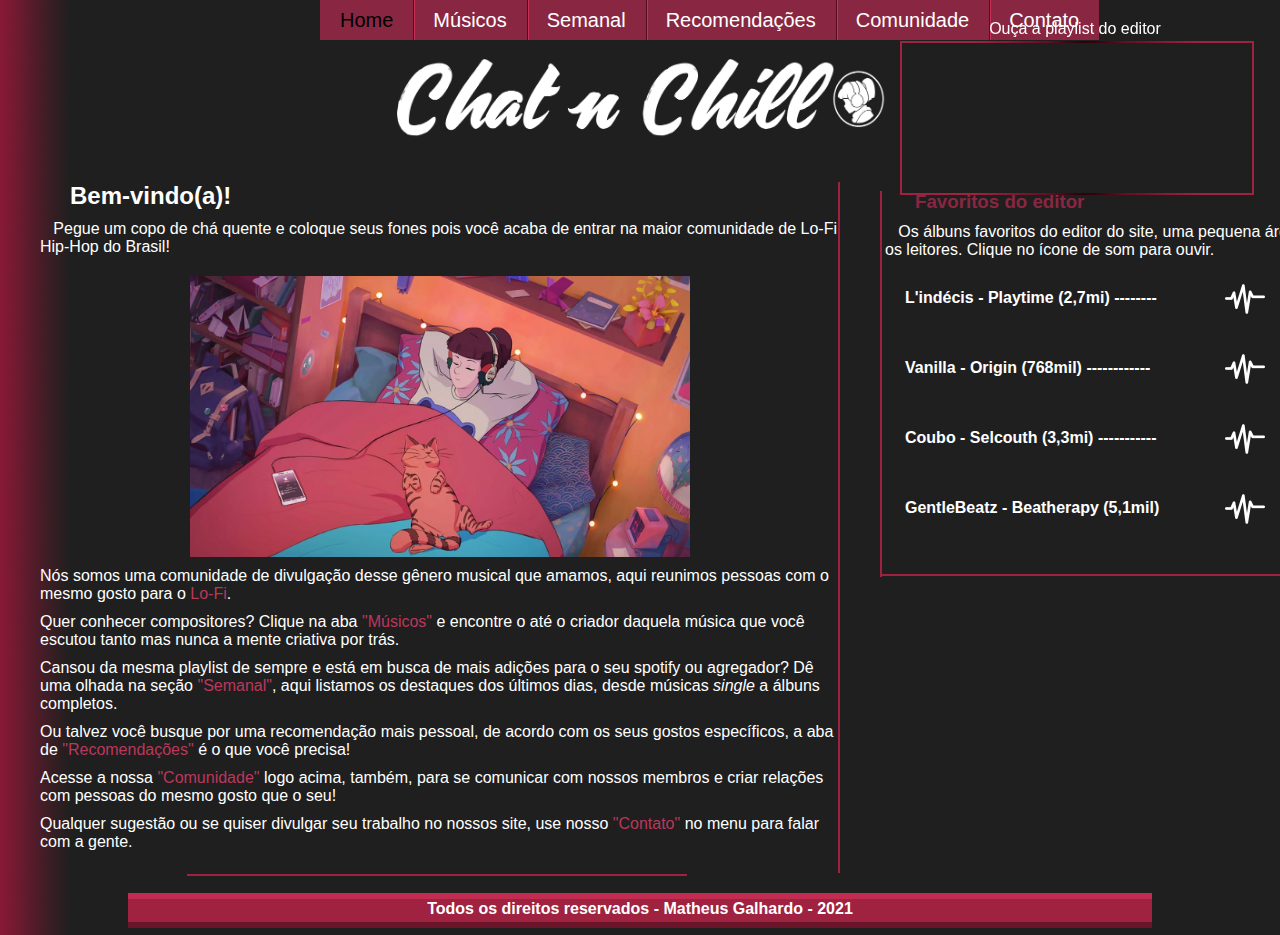
<file: index.html>
<!DOCTYPE html>

<html>

	<head>
		
		<meta charset="utf-8">
		<title>Chat n Chill</title>
		<link rel="stylesheet" type="text/css" href="estilo.css">
		<link rel="shortcut icon" href="imagens/favicon.ico" type="image/x-icon">
		<link rel="icon" href="imagens/favicon.ico" type="image/x-icon">

	</head>

	<body id="home">

		<div id="minhaplaylist">
			
			<div id="minhaplaylisttexto">
				
				<p>Ouça a playlist do editor</p>

			</div>

			<div id="minhaplaylistembed">
				
				<iframe width="350" height="150" src="https://www.youtube.com/embed/videoseries?list=PLq3r7dXUMkVh7MVlPX8grii2T-pFmi14P" title="YouTube video player" frameborder="0" allow="accelerometer; autoplay; clipboard-write; encrypted-media; gyroscope; picture-in-picture" allowfullscreen></iframe>

			</div>

		</div>

		<div id="menu-principal"> <!--- Menu do topo --->
			
			<ul>
			
				<li class="home primeiro selecionado">
					<a href="index.html">Home</a>
				</li>

				<li class="musicos">
					<a href="musicos.html">Músicos</a>
				</li>

				<li class="topsemanal">
					<a href="topsemanal.html">Semanal</a>
				</li>

				<li class="recomendacoes">
					<a href="recomendacoes.html">Recomendações</a>
				</li>

				<li class="comunidade">
					<a href="comunidade.html">Comunidade</a>
				</li>

				<li class="contato">
					<a href="contato.html">Contato</a>
				</li>

			</ul>

		</div> <!--- Fim do menu do topo --->

		<div id="clearfloat">
			TEXTO PARA LIMPAR O "FLOAT: LEFT" DO MENU PRINCIPAL
		</div>

		<div id="logo-cabecalho">
			
			<img src="imagens/logo-principal-2.png">

		</div>

		<div id="container-principal"> <!--- Conteúdo principal --->
			
			<h2>Bem-vindo(a)!</h2>

			<p>
				&nbsp;&nbsp; Pegue um copo de chá quente e coloque seus fones pois você acaba de entrar na maior comunidade de Lo-Fi Hip-Hop do Brasil!
			</p>

			<img src="imagens/lofi-girl.jpg">

			<p>
				Nós somos uma comunidade de divulgação desse gênero musical que amamos, aqui reunimos pessoas com o mesmo gosto para o <a href="">Lo-Fi</a>.
			</p>

			<p>
				Quer conhecer compositores? Clique na aba <a href="">"Músicos"</a> e encontre o até o criador daquela música que você escutou tanto mas nunca a mente criativa por trás.
			</p>

			<p>
				Cansou da mesma playlist de sempre e está em busca de mais adições para o seu spotify ou agregador? Dê uma olhada na seção <a href="">"Semanal"</a>, aqui listamos os destaques dos últimos dias, desde músicas <i>single</i> a álbuns completos.
			</p>

			<p>
				Ou talvez você busque por uma recomendação mais pessoal, de acordo com os seus gostos específicos, a aba de <a href="">"Recomendações"</a> é o que você precisa!
			</p>

			<p>
				Acesse a nossa <a href="">"Comunidade"</a> logo acima, também, para se comunicar com nossos membros e criar relações com pessoas do mesmo gosto que o seu!
			</p>

			<p>
				Qualquer sugestão ou se quiser divulgar seu trabalho no nossos site, use nosso <a href="">"Contato"</a> no menu para falar com a gente.
			</p>

			<div class="divisor02-baixo">
				<img src="imagens/divisor02-baixo.png">
			</div>

		</div> <!--- Fim do conteúdo principal --->

		<div id="container-lateral">
			
			<h3 class="favoritos">Favoritos do editor</h3>

			<p>
				&nbsp;&nbsp; Os álbuns favoritos do editor do site, uma pequena área de recomendação para os leitores. Clique no ícone de som para ouvir.
			</p>

			<div class="conteudo-lateral">
				
				<p>
					L'indécis - Playtime (2,7mi) --------
				</p>

				<a href="https://www.youtube.com/watch?v=_NNNgXoOdnA"><img src="imagens/onda-icone.png"></a>

			</div>

			<div class="conteudo-lateral">
				
				<p>
					Vanilla - Origin (768mil) ------------
				</p>
				
				<a href="https://www.youtube.com/watch?v=QGMp_l8h0Pw"><img src="imagens/onda-icone.png"></a>

			</div>

			<div class="conteudo-lateral">
				
				<p>
					Coubo - Selcouth (3,3mi) -----------
				</p>
				
				<a href="https://youtu.be/eaR9KTknePE?t=504"><img src="imagens/onda-icone.png"></a>

			</div>

			<div class="conteudo-lateral">
				
				<p>
					GentleBeatz - Beatherapy (5,1mil)
				</p>
				
				<a href="https://www.youtube.com/watch?v=O-E2cGIGy9Q"><img src="imagens/onda-icone.png"></a>

			</div>

			<div class="divisor02-baixo">
				<img src="imagens/divisor02-baixo.png">
			</div>

		</div>

		<div id="rodape">
			
			Todos os direitos reservados - Matheus Galhardo - 2021

		</div>

	</body>

</html>
</file>
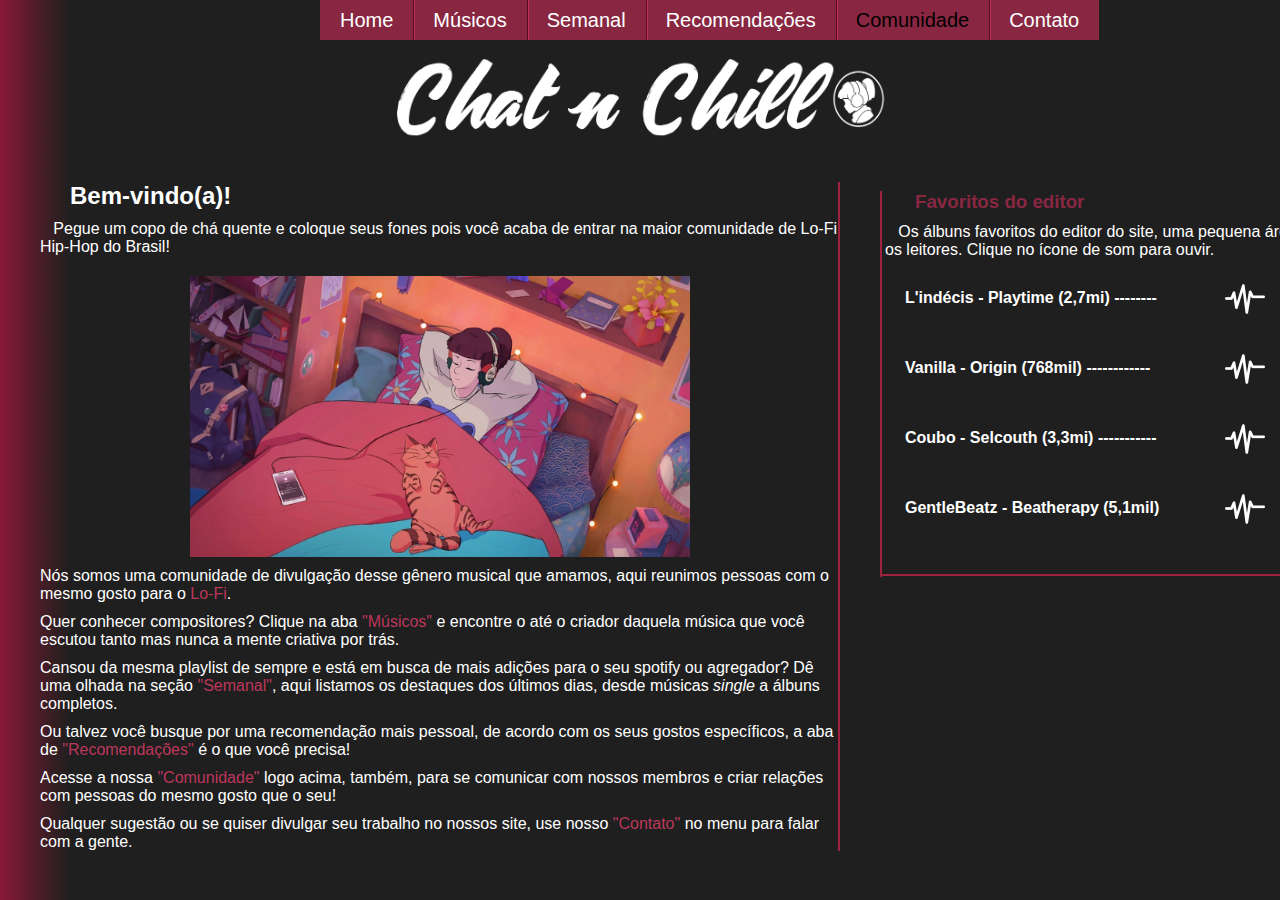
<file: comunidade.html>
<!DOCTYPE html>

<html>

	<head>
		
		<meta charset="utf-8">
		<title>Chat n Chill</title>
		<link rel="stylesheet" type="text/css" href="estilo.css">

	</head>

	<body id="home">

		<div id="menu-principal"> <!--- Menu do topo --->
			
			<ul>
			
				<li class="home primeiro">
					<a href="index.html">Home</a>
				</li>

				<li class="musicos">
					<a href="musicos.html">Músicos</a>
				</li>

				<li class="topsemanal">
					<a href="topsemanal.html">Semanal</a>
				</li>

				<li class="recomendacoes">
					<a href="recomendacoes.html">Recomendações</a>
				</li>

				<li class="comunidade selecionado">
					<a href="comunidade.html">Comunidade</a>
				</li>

				<li class="contato">
					<a href="contato.html">Contato</a>
				</li>

			</ul>

		</div> <!--- Fim do menu do topo --->

		<div id="clearfloat">
			TEXTO PARA LIMPAR O "FLOAT: LEFT" DO MENU PRINCIPAL
		</div>

		<div id="logo-cabecalho">
			
			<img src="imagens/logo-principal-2.png">

		</div>

		<div id="container-principal"> <!--- Conteúdo principal --->
			
			<h2>Bem-vindo(a)!</h2>

			<p>
				&nbsp;&nbsp; Pegue um copo de chá quente e coloque seus fones pois você acaba de entrar na maior comunidade de Lo-Fi Hip-Hop do Brasil!
			</p>

			<img src="imagens/lofi-girl.jpg">

			<p>
				Nós somos uma comunidade de divulgação desse gênero musical que amamos, aqui reunimos pessoas com o mesmo gosto para o <a href="">Lo-Fi</a>.
			</p>

			<p>
				Quer conhecer compositores? Clique na aba <a href="">"Músicos"</a> e encontre o até o criador daquela música que você escutou tanto mas nunca a mente criativa por trás.
			</p>

			<p>
				Cansou da mesma playlist de sempre e está em busca de mais adições para o seu spotify ou agregador? Dê uma olhada na seção <a href="">"Semanal"</a>, aqui listamos os destaques dos últimos dias, desde músicas <i>single</i> a álbuns completos.
			</p>

			<p>
				Ou talvez você busque por uma recomendação mais pessoal, de acordo com os seus gostos específicos, a aba de <a href="">"Recomendações"</a> é o que você precisa!
			</p>

			<p>
				Acesse a nossa <a href="">"Comunidade"</a> logo acima, também, para se comunicar com nossos membros e criar relações com pessoas do mesmo gosto que o seu!
			</p>

			<p>
				Qualquer sugestão ou se quiser divulgar seu trabalho no nossos site, use nosso <a href="">"Contato"</a> no menu para falar com a gente.
			</p>

		</div> <!--- Fim do conteúdo principal --->

		<div id="container-lateral">
			
			<h3 class="favoritos">Favoritos do editor</h3>

			<p>
				&nbsp;&nbsp; Os álbuns favoritos do editor do site, uma pequena área de recomendação para os leitores. Clique no ícone de som para ouvir.
			</p>

			<div class="conteudo-lateral">
				
				<p>
					L'indécis - Playtime (2,7mi) --------
				</p>

				<a href="https://www.youtube.com/watch?v=_NNNgXoOdnA"><img src="imagens/onda-icone.png"></a>

			</div>

			<div class="conteudo-lateral">
				
				<p>
					Vanilla - Origin (768mil) ------------
				</p>
				
				<a href="https://www.youtube.com/watch?v=QGMp_l8h0Pw"><img src="imagens/onda-icone.png"></a>

			</div>

			<div class="conteudo-lateral">
				
				<p>
					Coubo - Selcouth (3,3mi) -----------
				</p>
				
				<a href="https://youtu.be/eaR9KTknePE?t=504"><img src="imagens/onda-icone.png"></a>

			</div>

			<div class="conteudo-lateral">
				
				<p>
					GentleBeatz - Beatherapy (5,1mil)
				</p>
				
				<a href="https://www.youtube.com/watch?v=O-E2cGIGy9Q"><img src="imagens/onda-icone.png"></a>

			</div>

			<div class="divisor02-baixo">
				<img src="imagens/divisor02-baixo.png">
			</div>

		</div>

	</body>

</html>
</file>
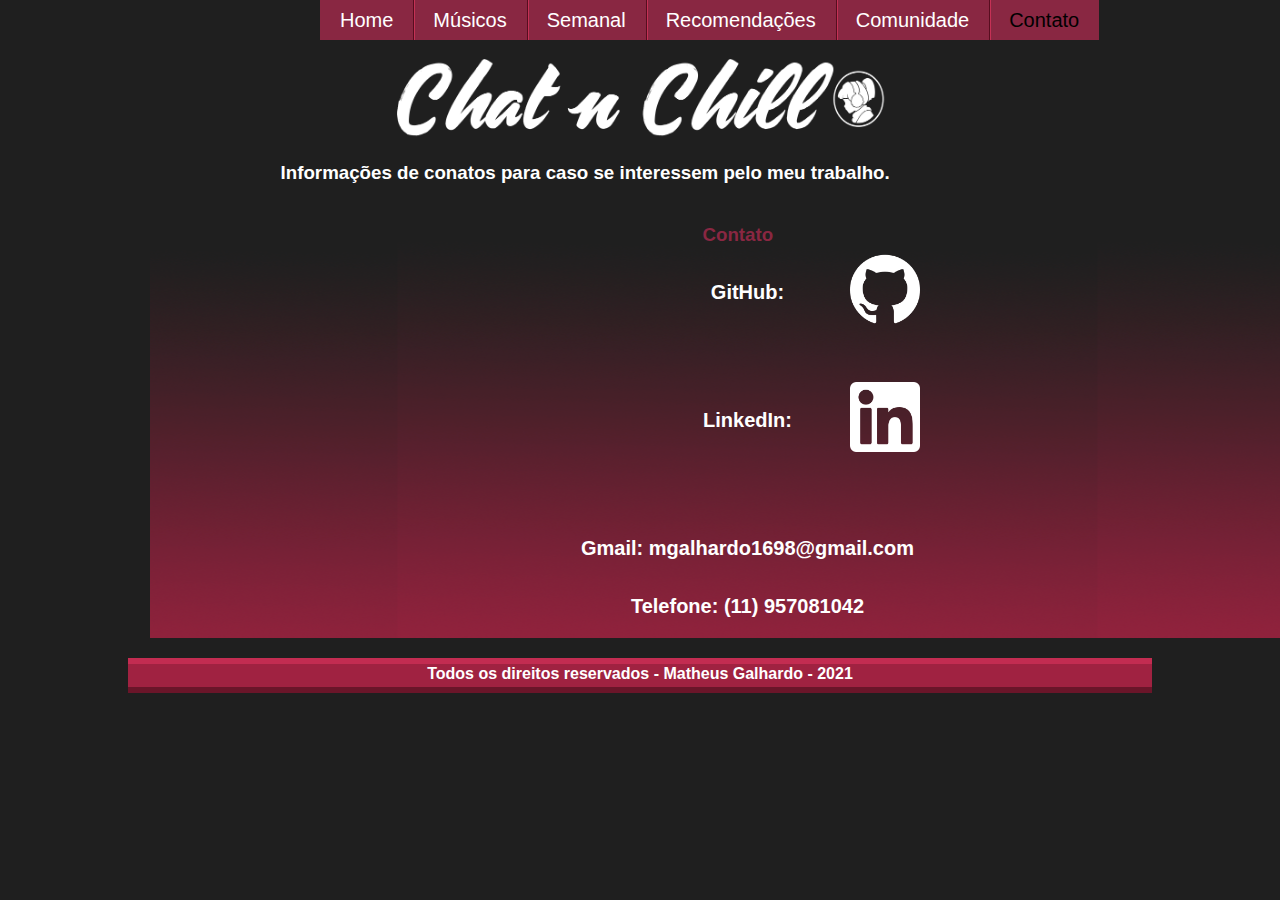
<file: contato.html>
<!DOCTYPE html>

<html>

	<head>
		
		<meta charset="utf-8">
		<title>Chat n Chill</title>
		<link rel="stylesheet" type="text/css" href="estilo.css">

	</head>

	<body id="contato">

		<div id="menu-principal"> <!--- Menu do topo --->
			
			<ul>
			
				<li class="home primeiro">
					<a href="index.html">Home</a>
				</li>

				<li class="musicos">
					<a href="musicos.html">Músicos</a>
				</li>

				<li class="topsemanal">
					<a href="topsemanal.html">Semanal</a>
				</li>

				<li class="recomendacoes">
					<a href="recomendacoes.html">Recomendações</a>
				</li>

				<li class="comunidade">
					<a href="comunidade.html">Comunidade</a>
				</li>

				<li class="contato selecionado">
					<a href="contato.html">Contato</a>
				</li>

			</ul>

		</div> <!--- Fim do menu do topo --->

		<div id="clearfloat">
			TEXTO PARA LIMPAR O "FLOAT: LEFT" DO MENU PRINCIPAL
		</div>

		<div id="logo-cabecalho">
			
			<img src="imagens/logo-principal-2.png">

		</div>

		<div id="introducao-contato">
			
			<h3>&nbsp;&nbsp;&nbsp;Informações de conatos para caso se interessem pelo meu trabalho.</h3>

		</div>

		<div id="div-mae" > <!--- Div de tudo --->

			<div id="container-principal"> <!--- Conteúdo principal --->
				
				<div class="div-contato">
					
					<div id="titulo-principal">
					<h3 class="favoritos">Contato</h3>
					</div>

					<div class="conteudo-principal">
						
						<div class="conteudo-principal-titulo">
							
							GitHub: 

						</div>

						<div class="conteudo-principal-img">
							
							<a href="https://github.com/Matheus-Galhardo" class="link-github"><img src="imagens/logo-github.png" title="GitHub Matheus Galhardo"></a>

						</div>

					</div>

				</div>

				<div class="div-contato">

					<div class="conteudo-principal">
						
						<div class="conteudo-principal-titulo">
							
							LinkedIn: 

						</div>

						<div class="conteudo-principal-img">
							
							<a href="https://www.linkedin.com/in/matheus-galhardo-13511520b/" class="link-linkedin"><img src="imagens/logo-linkedin.png" title="LinkedIn Matheus Galhardo"></a>

						</div>

					</div>

				</div>

				<div class="div-contato">

					<div class="conteudo-principal">
						
						<div class="conteudo-principal-titulo">
							
							Gmail: mgalhardo1698@gmail.com

						</div>

					</div>

				</div>

				<div class="div-contato">

					<div class="conteudo-principal">
						
						<div class="conteudo-principal-titulo">
							
							Telefone: (11) 957081042

						</div>

					</div>

				</div>

			</div>

		</div> <!--- Fim do conteúdo principal --->

	</div> <!--- fim da div de tudo --->

	<div id="rodape">
			
			Todos os direitos reservados - Matheus Galhardo - 2021

	</div>

	</body>

</html>
</file>
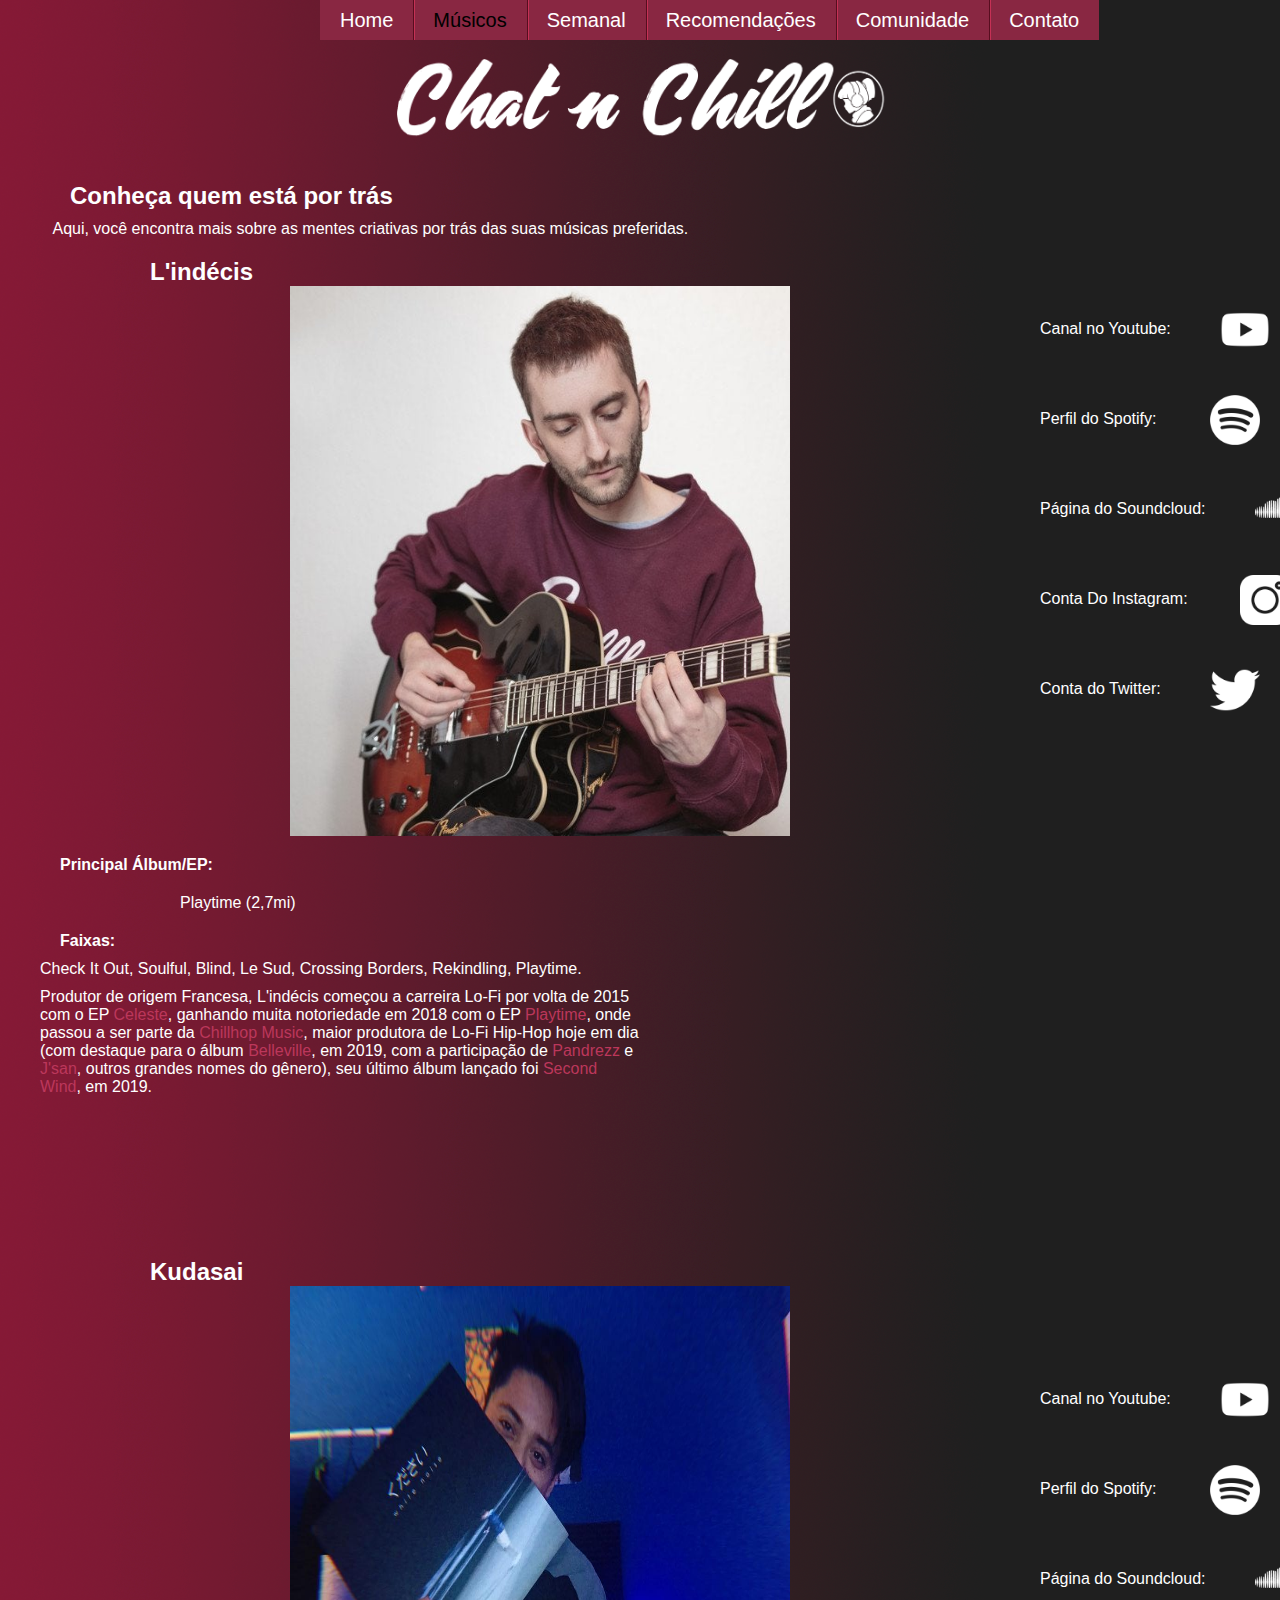
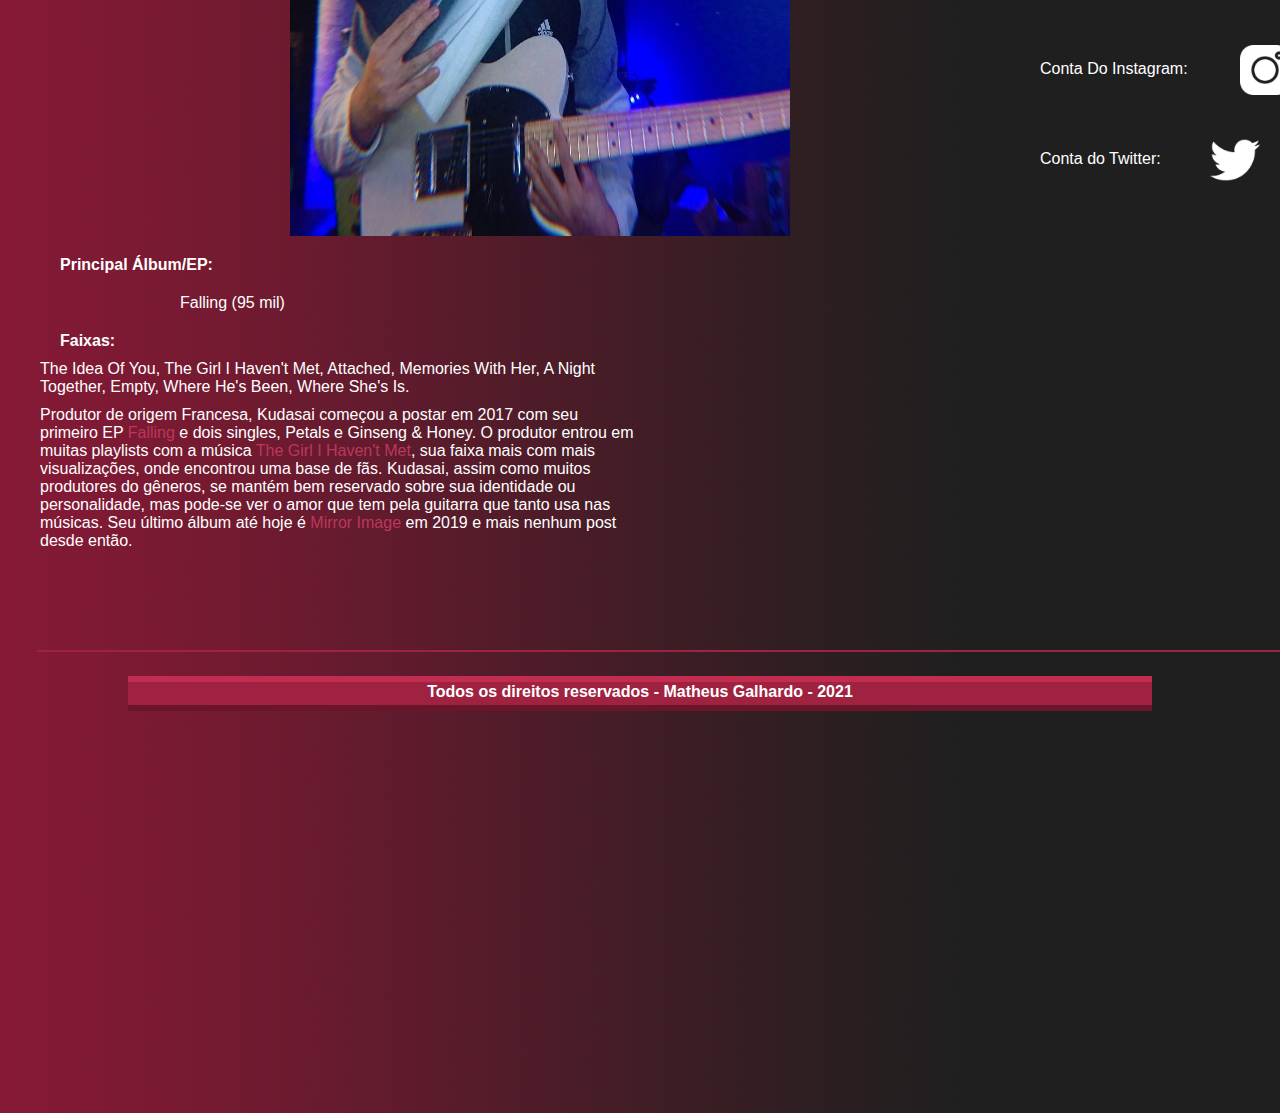
<file: musicos.html>
<!DOCTYPE html>

<html>

	<head>
		
		<meta charset="utf-8">
		<title>Chat n Chill</title>
		<link rel="stylesheet" type="text/css" href="estilo.css">
		<link rel="shortcut icon" href="imagens/favicon.ico" type="image/x-icon">
		<link rel="icon" href="imagens/favicon.ico" type="image/x-icon">
		
		<!--- 
		<link rel="apple-touch-icon" sizes="57x57" href="icone-site/apple-icon-57x57.png">
		<link rel="apple-touch-icon" sizes="60x60" href="icone-site/apple-icon-60x60.png">
		<link rel="apple-touch-icon" sizes="72x72" href="icone-site/apple-icon-72x72.png">
		<link rel="apple-touch-icon" sizes="76x76" href="icone-site/apple-icon-76x76.png">
		<link rel="apple-touch-icon" sizes="114x114" href="icone-site/apple-icon-114x114.png">
		<link rel="apple-touch-icon" sizes="120x120" href="icone-site/apple-icon-120x120.png">
		<link rel="apple-touch-icon" sizes="144x144" href="icone-site/apple-icon-144x144.png">
		<link rel="apple-touch-icon" sizes="152x152" href="icone-site/apple-icon-152x152.png">
		<link rel="apple-touch-icon" sizes="180x180" href="icone-site/apple-icon-180x180.png">
		<link rel="icon" type="image/png" sizes="192x192"  href="icone-site/android-icon-192x192.png">
		<link rel="icon" type="image/png" sizes="32x32" href="icone-site/favicon-32x32.png">
		<link rel="icon" type="image/png" sizes="96x96" href="icone-site/favicon-96x96.png">
		<link rel="icon" type="image/png" sizes="16x16" href="icone-site/favicon-16x16.png">
		<link rel="manifest" href="icone-site/manifest.json">
		<meta name="msapplication-TileColor" content="#ffffff">
		<meta name="msapplication-TileImage" content="icone-site/ms-icon-144x144.png">
		<meta name="theme-color" content="#ffffff"> --->

	</head>

	<body id="musicos">

		<div id="menu-principal"> <!--- Menu do topo --->
			
			<ul>
			
				<li class="home primeiro">
					<a href="index.html">Home</a>
				</li>

				<li class="musicos selecionado">
					<a href="musicos.html">Músicos</a>
				</li>

				<li class="topsemanal">
					<a href="topsemanal.html">Semanal</a>
				</li>

				<li class="recomendacoes">
					<a href="recomendacoes.html">Recomendações</a>
				</li>

				<li class="comunidade">
					<a href="comunidade.html">Comunidade</a>
				</li>

				<li class="contato">
					<a href="contato.html">Contato</a>
				</li>

			</ul>

		</div> <!--- Fim do menu do topo --->

		<div id="clearfloat">
			TEXTO PARA LIMPAR O "FLOAT: LEFT" DO MENU PRINCIPAL
		</div>

		<div id="logo-cabecalho">
			
			<img src="imagens/logo-principal-2.png">

		</div>

		<div id="container-principal"> <!--- Conteúdo principal --->
			
			<h2>Conheça quem está por trás</h2>

			<p>
				&nbsp;&nbsp; Aqui, você encontra mais sobre as mentes criativas por trás das suas músicas preferidas.
			</p>

			<div class="div-musicos"> <!--- div músicos --->
				
				<h2 class="h2musicos">L'indécis</h2>

				<div class="divealb-ep-inner-img">
					
					<img src="imagens/lindecis.jpg" class="artista">

				</div>
				<h4>Principal Álbum/EP: </h4>

				<div class="divalb-ep">
				
					<div class="divalb-ep-inner">
						
						<a href="https://www.youtube.com/watch?v=_NNNgXoOdnA" class="principal-albep">Playtime (2,7mi)</a>

						<h4>Faixas: </h4>

						<p>
							Check It Out, Soulful, Blind, Le Sud, Crossing Borders, Rekindling, Playtime.						
						</p>

						<p>
							Produtor de origem Francesa, L'indécis começou a carreira Lo-Fi por volta de 2015 com o EP <a href="https://www.youtube.com/watch?v=QXsgtLwpyBs">Celeste</a>, ganhando muita notoriedade em 2018 com o EP <a href="https://www.youtube.com/watch?v=_NNNgXoOdnA">Playtime</a>, onde passou a ser parte da <a href="https://chillhop.com">Chillhop Music</a>, maior produtora de Lo-Fi Hip-Hop hoje em dia (com destaque para o álbum <a href="https://www.youtube.com/watch?v=HP2Xn9W7Z6w">Belleville</a>, em 2019, com a participação de <a href="">Pandrezz</a> e <a href="">J'san</a>, outros grandes nomes do gênero), seu último álbum lançado foi <a href="https://www.youtube.com/watch?v=JfPx2Pf9wQM">Second Wind</a>, em 2019.
						</p>

					</div>

					<div class="divealb-ep-inner-iframe">

						<iframe width="560" height="315" src="https://www.youtube.com/embed/_NNNgXoOdnA" title="YouTube video player" frameborder="0" allow="accelerometer; autoplay; clipboard-write; encrypted-media; gyroscope; picture-in-picture" allowfullscreen></iframe>

					</div>

				</div>

				<div class="rede-social-musicos"> <!--- div rede social --->
					
					<div class="rede-social-musicos-youtube">
					
						<p class="conteudo-lateral">
							
							Canal no Youtube: <a href="https://www.youtube.com/user/lindecisbeatmaker" class="link-youtube"><img src="imagens/youtube.png" class="link-youtube"></a>

						</p>

					</div>

					<div class="rede-social-musicos-spotify">
					
						<p class="conteudo-lateral">
							Perfil do Spotify: <a href="https://open.spotify.com/artist/5p1ichthTka1KT0iUvrlIu" class="link-spotify"><img src="imagens/spotify.png" class="link-spotify"></a>
						</p>

					</div>

					<div class="rede-social-musicos-soundcloud">
					
						<p class="conteudo-lateral">
							Página do Soundcloud: <a href="https://soundcloud.com/lindecis" class="link-soundcloud"><img src="imagens/soundcloud.png" class="link-soundcloud"></a>
						</p>

					</div>

					<div class="rede-social-musicos-instagram">
						
						<p class="conteudo-lateral">
							Conta Do Instagram: <a href="https://www.instagram.com/l_indecis/?hl=pt" class="link-instagram"><img src="imagens/instagram.png" class="link-instagram"></a>
						</p>

					</div>

					<div class="rede-social-musicos-twitter">
						
						<p class="conteudo-lateral">
							Conta do Twitter: <a href="https://twitter.com/lindecismusic" class="link-twitter"><img src="imagens/twitter.png" class="link-twitter"></a>
						</p>

					</div>

				</div> <!--- fim div rede social --->

			</div> <!--- fim div músicos --->

			<div class="div-musicos"> <!--- div músicos --->
				
				<h2 class="h2musicos">Kudasai</h2>

				<div class="divealb-ep-inner-img">
					<img src="imagens/kudasai.jpg" class="artista">
				</div>

				<h4>Principal Álbum/EP: </h4>

				<div class="divalb-ep">
				
					<div class="divalb-ep-inner">
						
						<a href="https://www.youtube.com/watch?v=AOyI1zTBwd0" class="principal-albep">Falling (95 mil)</a>

						<h4>Faixas: </h4>

						<p>
							The Idea Of You, The Girl I Haven't Met, Attached, Memories With Her, A Night Together, Empty, Where He's Been, Where She's Is.						
						</p>

						<p>
							Produtor de origem Francesa, Kudasai começou a postar em 2017 com seu primeiro EP <a href="https://www.youtube.com/watch?v=AOyI1zTBwd0">Falling</a> e dois singles, Petals e Ginseng & Honey. O produtor entrou em muitas playlists com a música <a href="https://www.youtube.com/watch?v=XDpoBc8t6gE">The Girl I Haven't Met</a>, sua faixa mais com mais visualizações, onde encontrou uma base de fãs. Kudasai, assim como muitos produtores do gêneros, se mantém bem reservado sobre sua identidade ou personalidade, mas pode-se ver o amor que tem pela guitarra que tanto usa nas músicas. Seu último álbum até hoje é <a href="https://www.youtube.com/watch?v=VGTNZN9xdLI">Mirror Image</a> em 2019 e mais nenhum post desde então.
						</p>

					</div>

					<div class="divealb-ep-inner-iframe">

						<iframe width="560" height="315" src="https://www.youtube.com/embed/AOyI1zTBwd0" title="YouTube video player" frameborder="0" allow="accelerometer; autoplay; clipboard-write; encrypted-media; gyroscope; picture-in-picture" allowfullscreen></iframe>

					</div>

				</div>

				<div class="rede-social-musicos02"> <!--- div rede social --->
					
					<div class="rede-social-musicos-youtube">
					
						<p class="conteudo-lateral">
							
							Canal no Youtube: <a href="https://www.youtube.com/user/lindecisbeatmaker" class="link-youtube"><img src="imagens/youtube.png" class="link-youtube"></a>

						</p>

					</div>

					<div class="rede-social-musicos-spotify">
					
						<p class="conteudo-lateral">
							Perfil do Spotify: <a href="https://open.spotify.com/artist/5p1ichthTka1KT0iUvrlIu" class="link-spotify"><img src="imagens/spotify.png" class="link-spotify"></a>
						</p>

					</div>

					<div class="rede-social-musicos-soundcloud">
					
						<p class="conteudo-lateral">
							Página do Soundcloud: <a href="https://soundcloud.com/lindecis" class="link-soundcloud"><img src="imagens/soundcloud.png" class="link-soundcloud"></a>
						</p>

					</div>

					<div class="rede-social-musicos-instagram">
						
						<p class="conteudo-lateral">
							Conta Do Instagram: <a href="https://www.instagram.com/l_indecis/?hl=pt" class="link-instagram"><img src="imagens/instagram.png" class="link-instagram"></a>
						</p>

					</div>

					<div class="rede-social-musicos-twitter">
						
						<p class="conteudo-lateral">
							Conta do Twitter: <a href="https://twitter.com/lindecismusic" class="link-twitter"><img src="imagens/twitter.png" class="link-twitter"></a>
						</p>

					</div>

				</div> <!--- fim div rede social --->

			</div> <!--- fim div músicos --->

			<div class="divisor02-baixo">
					<img src="imagens/divisor02-baixo.png">
			</div>
				
		</div> <!--- Fim do conteúdo principal --->

		<div id="rodape">
			
			Todos os direitos reservados - Matheus Galhardo - 2021

		</div>

	</body>

</html>
</file>
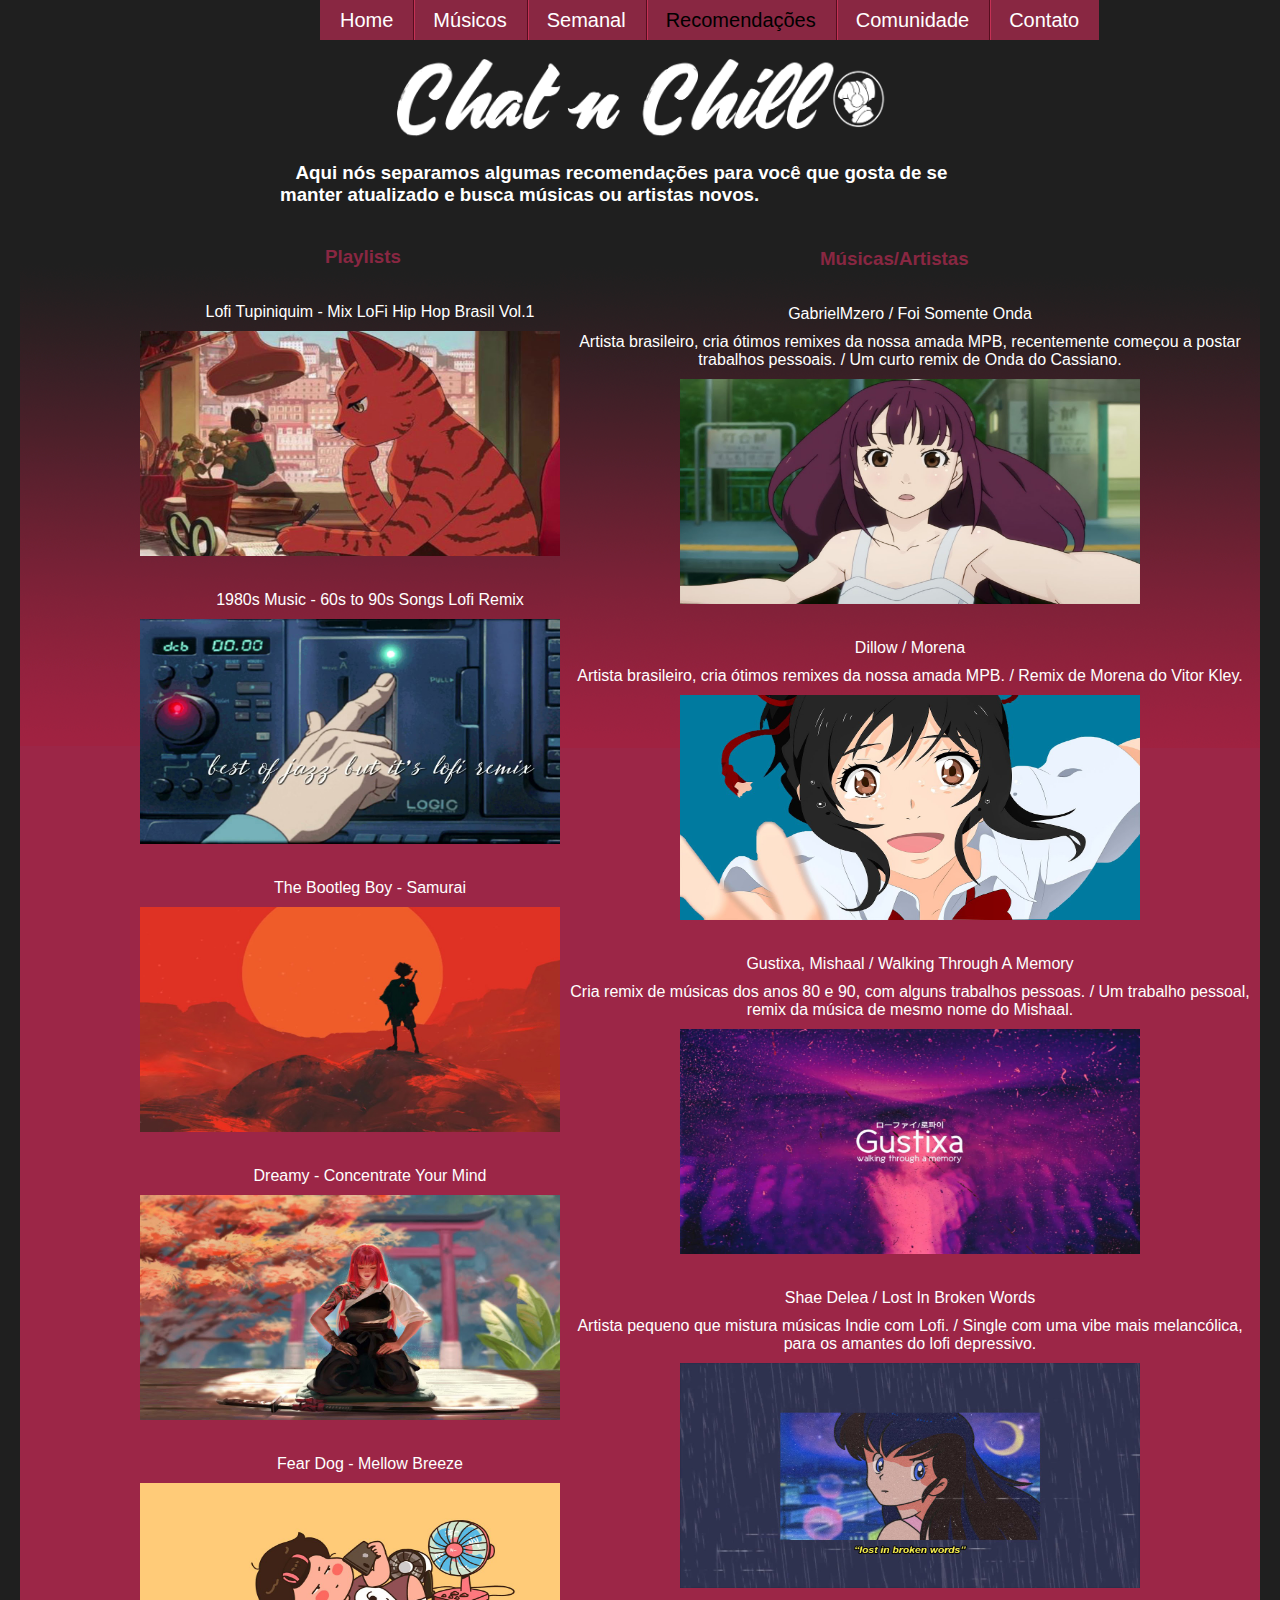
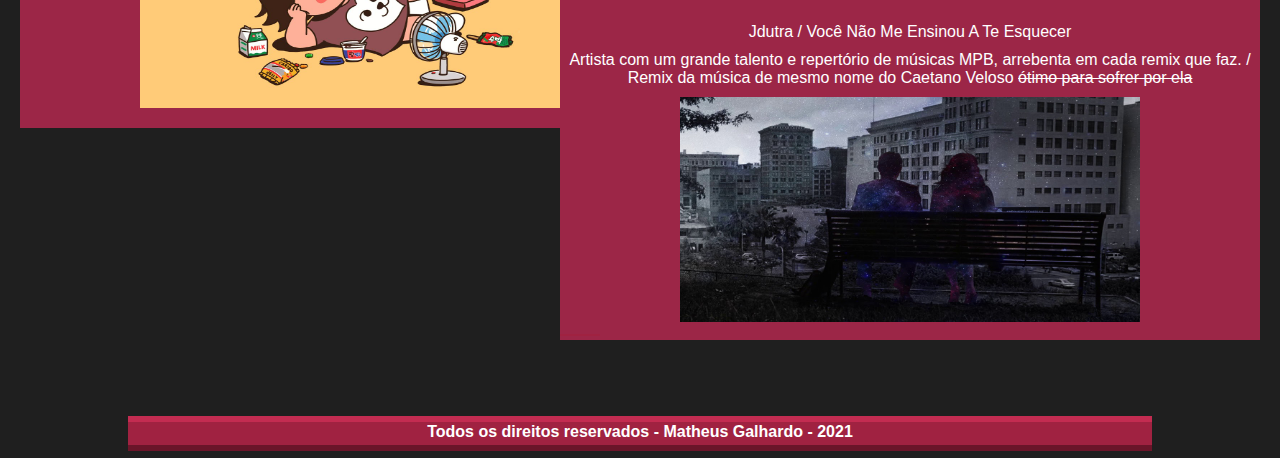
<file: recomendacoes.html>
<!DOCTYPE html>

<html>

	<head>
		
		<meta charset="utf-8">
		<title>Chat n Chill</title>
		<link rel="stylesheet" type="text/css" href="estilo.css">

	</head>

	<body id="recomendacoes">

		<div id="menu-principal"> <!--- Menu do topo --->
			
			<ul>
			
				<li class="home primeiro">
					<a href="index.html">Home</a>
				</li>

				<li class="musicos">
					<a href="musicos.html">Músicos</a>
				</li>

				<li class="topsemanal">
					<a href="topsemanal.html">Semanal</a>
				</li>

				<li class="recomendacoes selecionado">
					<a href="recomendacoes.html">Recomendações</a>
				</li>

				<li class="comunidade">
					<a href="comunidade.html">Comunidade</a>
				</li>

				<li class="contato">
					<a href="contato.html">Contato</a>
				</li>

			</ul>

		</div> <!--- Fim do menu do topo --->

		<div id="clearfloat">
			TEXTO PARA LIMPAR O "FLOAT: LEFT" DO MENU PRINCIPAL
		</div>

		<div id="logo-cabecalho">
			
			<img src="imagens/logo-principal-2.png">

		</div>

		<div id="introducao-recomendacoes">
			
			<h3>&nbsp;&nbsp;&nbsp;Aqui nós separamos algumas recomendações para você que gosta de se manter atualizado e busca músicas ou artistas novos.</h3>

		</div>

		<div id="div-mae" > <!--- Div de tudo --->

			<div id="container-principal"> <!--- Conteúdo principal --->
				
				<div id="titulo-principal">
				<h3 class="favoritos">Playlists</h3>
				</div>

				<div class="conteudo-principal">
					
					<div class="conteudo-principal-titulo">
						
						Lofi Tupiniquim - Mix LoFi Hip Hop Brasil Vol.1

					</div>

					<div class="conteudo-principal-img">
						
						<a href="https://www.youtube.com/watch?v=EtrL_x8sceY&t=444s"><img src="imagens/lofibrasilvol1.jpg" title="Mix LoFi Hip Hop Brasil Vol.1"></a>

					</div>

				</div>

				<div class="conteudo-principal">
					
					<div class="conteudo-principal-titulo">
						
						1980s Music - 60s to 90s Songs Lofi Remix

					</div>

					<div class="conteudo-principal-img">
						
						<a href="https://www.youtube.com/watch?v=sTIrJX4iqyM&list=PLq3r7dXUMkViSGrRR-Nt0mh8IpuDj7mhC&index=4"><img src="imagens/lofioldsongs.jpg" title="60s to 90s Songs Lofi Remix"></a>

					</div>

				</div>

				<div class="conteudo-principal">
					
					<div class="conteudo-principal-titulo">
						
						The Bootleg Boy - Samurai 

					</div>

					<div class="conteudo-principal-img">
						
						<a href="https://www.youtube.com/watch?v=jrTMMG0zJyI&t=1s"><img src="imagens/lofisamurai.jpg" title="Samurai "></a>

					</div>

				</div>

				<div class="conteudo-principal">
					
					<div class="conteudo-principal-titulo">
						
						Dreamy - Concentrate Your Mind

					</div>

					<div class="conteudo-principal-img">
						
						<a href="https://www.youtube.com/watch?v=X1uaOtiJ9Vc"><img src="imagens/lofiasian.jpg" title="Concentrate Your Mind"></a>

					</div>

				</div>

				<div class="conteudo-principal">
					
					<div class="conteudo-principal-titulo">
						
						Fear Dog - Mellow Breeze

					</div>

					<div class="conteudo-principal-img">
						
						<a href="https://www.youtube.com/watch?v=_hVEkiy7buw&list=PLq3r7dXUMkViSGrRR-Nt0mh8IpuDj7mhC&index=35"><img src="imagens/mellowbreeze.jpg" title="Mellow Breeze"></a>

					</div>

				</div>

			</div> <!--- Fim do conteúdo principal --->

			<div id="container-lateral"> <!--- Div do container lateral --->
				
				<div id="titulo-lateral">

				<h3 class="favoritos">Músicas/Artistas</h3>

				</div>

				<div class="conteudo-lateral">
					
					<div class="conteudo-lateral-titulo">
						
						GabrielMzero / Foi Somente Onda

					</div>

					<div class="conteudo-principal-subtexto">
						
						Artista brasileiro, cria ótimos remixes da nossa amada MPB, recentemente começou a postar trabalhos pessoais. / Um curto remix de Onda do Cassiano.

					</div>

					<div class="conteudo-lateral-img">
						
						<a href="https://www.youtube.com/watch?v=uPJpiGAn1xc"><img src="imagens/somenteonda.jpg" title="Foi Somente Onda"></a>

					</div>

					<div class="conteudo-lateral">
					
					<div class="conteudo-lateral-titulo">
						
						Dillow / Morena

					</div>

					<div class="conteudo-principal-subtexto">
						
						Artista brasileiro, cria ótimos remixes da nossa amada MPB. / Remix de Morena do Vitor Kley.

					</div>

					<div class="conteudo-lateral-img">
						
						<a href="https://www.youtube.com/watch?v=q3HRHEjMDow"><img src="imagens/morena.jpg" title="Morena"></a>

					</div>

					<div class="conteudo-lateral">
					
					<div class="conteudo-lateral-titulo">
						
						Gustixa, Mishaal / Walking Through A Memory

					</div>

					<div class="conteudo-principal-subtexto">
						
						Cria remix de músicas dos anos 80 e 90, com alguns trabalhos pessoas. / Um trabalho pessoal, remix da música de mesmo nome do Mishaal.

					</div>

					<div class="conteudo-lateral-img">
						
						<a href="https://www.youtube.com/watch?v=769j0-IAe7c"><img src="imagens/walkingmemory.jpg" title="Walking Through A Memory"></a>

					</div>

					<div class="conteudo-lateral">
					
					<div class="conteudo-lateral-titulo">
						
						Shae Delea / Lost In Broken Words

					</div>

					<div class="conteudo-principal-subtexto">
						
						Artista pequeno que mistura músicas Indie com Lofi. / Single com uma vibe mais melancólica, para os amantes do lofi depressivo.

					</div>

					<div class="conteudo-lateral-img">
						
						<a href="https://www.youtube.com/watch?v=xvS7-XVRuMo&list=PLq3r7dXUMkVh7MVlPX8grii2T-pFmi14P&index=21"><img src="imagens/brokenwords.jpg" title="Lost In Broken Words"></a>

					</div>

					<div class="conteudo-lateral">
					
					<div class="conteudo-lateral-titulo">
						
						Jdutra / Você Não Me Ensinou A Te Esquecer

					</div>

					<div class="conteudo-principal-subtexto">
						
						Artista com um grande talento e repertório de músicas MPB, arrebenta em cada remix que faz. / Remix da música de mesmo nome do Caetano Veloso <s>ótimo para sofrer por ela</s>

					</div>

					<div class="conteudo-lateral-img">
						
						<a href="https://www.youtube.com/watch?v=xIHNgyXNvLQ"><img src="imagens/teesquecer.jpg" title="Você Não Me Ensinou A Te Esquecer"></a>

					</div>

				</div>
				

				<div class="divisor02-baixo">
					<img src="imagens/divisor02-baixo.png">
				</div>

				</div>

			</div>

		</div>
		</div>
		</div> <!--- Fim do container lateral --->

	</div> <!--- fim da div de tudo --->

	<div id="rodape">
			
			Todos os direitos reservados - Matheus Galhardo - 2021

	</div>

	</body>

</html>
</file>
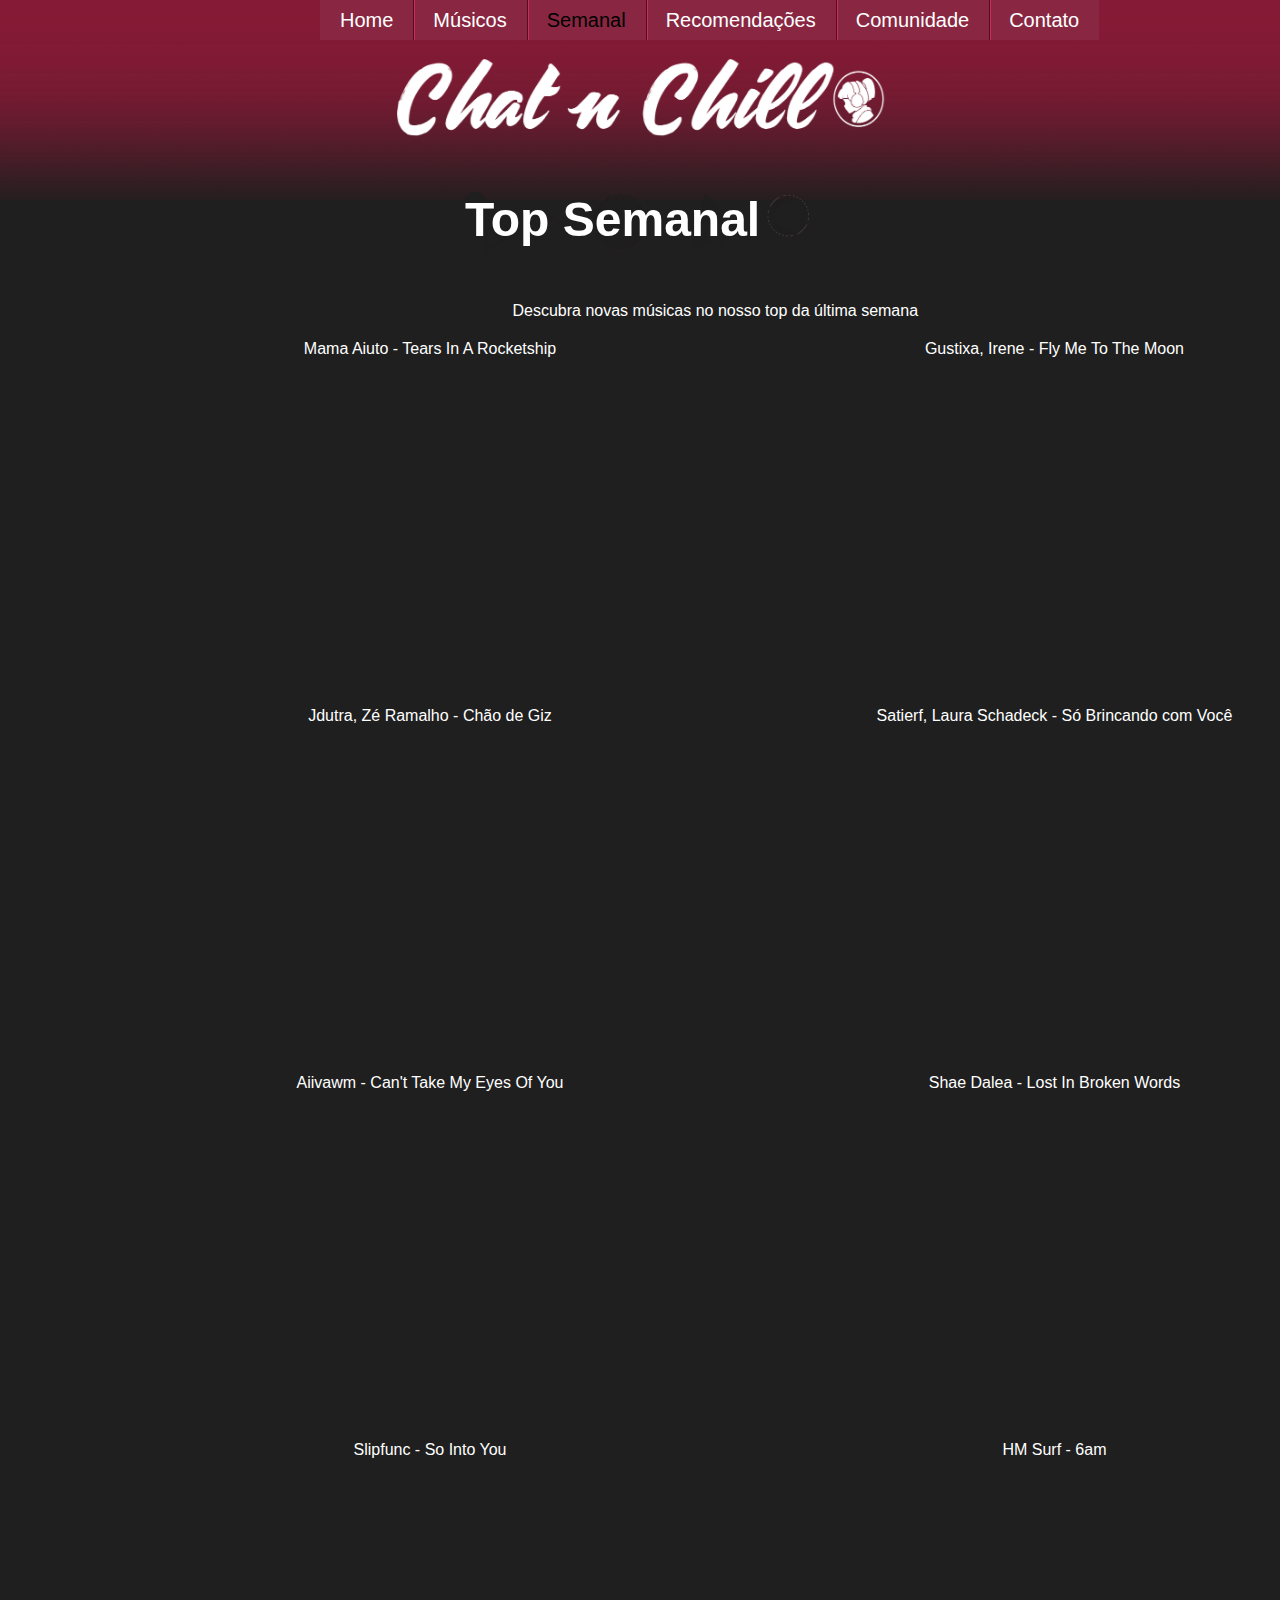
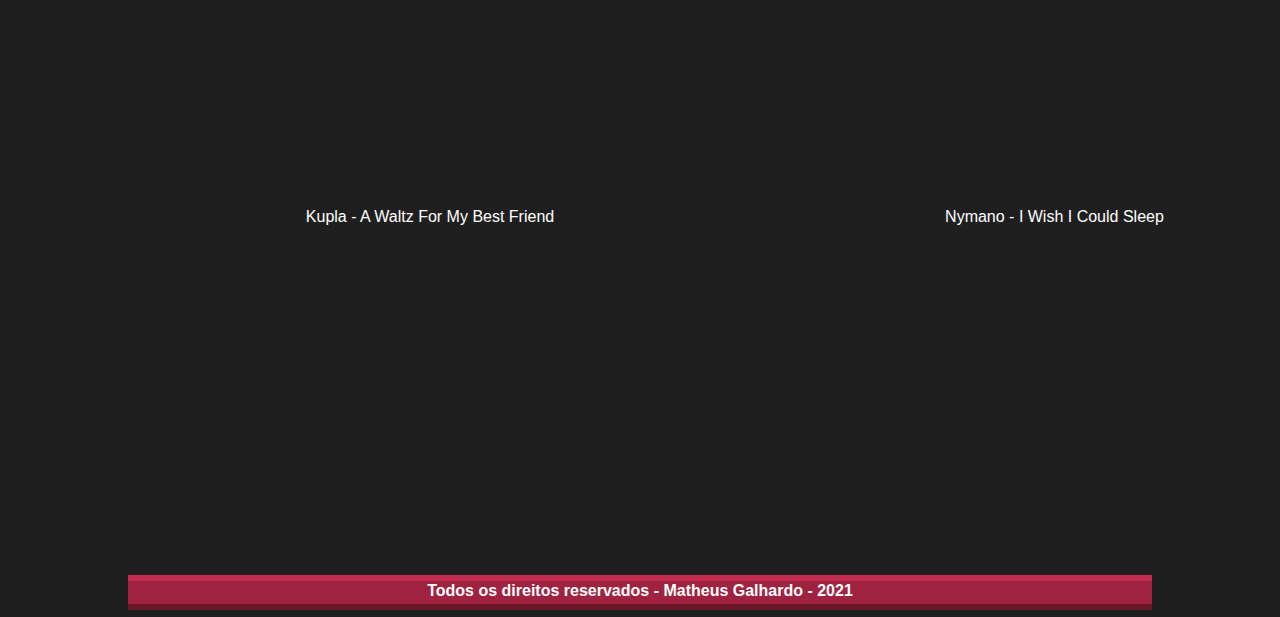
<file: topsemanal.html>
<!DOCTYPE html>

<html>

	<head>
		
		<meta charset="utf-8">
		<title>Chat n Chill</title>
		<link rel="stylesheet" type="text/css" href="estilo.css">
		<link rel="shortcut icon" href="imagens/favicon.ico" type="image/x-icon">
		<link rel="icon" href="imagens/favicon.ico" type="image/x-icon">

	</head>

	<body id="semanal">

		<div id="degradetopo">
			<img src="imagens/degradetopo.png">
		</div>

		<div id="menu-principal"> <!--- Menu do topo --->
			
			<ul>
			
				<li class="home primeiro">
					<a href="index.html">Home</a>
				</li>

				<li class="musicos">
					<a href="musicos.html">Músicos</a>
				</li>

				<li class="topsemanal selecionado">
					<a href="topsemanal.html">Semanal</a>
				</li>

				<li class="recomendacoes">
					<a href="recomendacoes.html">Recomendações</a>
				</li>

				<li class="comunidade">
					<a href="comunidade.html">Comunidade</a>
				</li>

				<li class="contato">
					<a href="contato.html">Contato</a>
				</li>

			</ul>

		</div> <!--- Fim do menu do topo --->

		<div id="clearfloat">
			TEXTO PARA LIMPAR O "FLOAT: LEFT" DO MENU PRINCIPAL
		</div>

		<div id="logo-cabecalho">
			
			<img src="imagens/logo-principal-2.png">

		</div>

		<div id="headsemanal">
			Top Semanal
		</div>

		<div id="container-principal"> <!--- Conteúdo principal --->
			
			<div id="introducaosemanal">Descubra novas músicas no nosso top da última semana</div>

			<div class="divsemanal">
				
				<div class="divsemanalinner">
					Mama Aiuto - Tears In A Rocketship
				</div>

				<div class="divsemanaliframe">
					<iframe width="560" height="315" src="https://www.youtube.com/embed/9JKKm57NKN8" title="YouTube video player" frameborder="0" allow="accelerometer; autoplay; clipboard-write; encrypted-media; gyroscope; picture-in-picture" allowfullscreen></iframe>
				</div>

			</div>

			<div class="divsemanal">
				
				<div class="divsemanalinner">
					Gustixa, Irene - Fly Me To The Moon
				</div>

				<div class="divsemanaliframe">
					<iframe width="560" height="315" src="https://www.youtube.com/embed/Zt370R1VFSE" title="YouTube video player" frameborder="0" allow="accelerometer; autoplay; clipboard-write; encrypted-media; gyroscope; picture-in-picture" allowfullscreen></iframe>
				</div>

			</div>

			<div class="divsemanal">
				
				<div class="divsemanalinner">
					Jdutra, Zé Ramalho - Chão de Giz
				</div>

				<div class="divsemanaliframe">
					<iframe width="560" height="315" src="https://www.youtube.com/embed/uV6rGb-sfP8" title="YouTube video player" frameborder="0" allow="accelerometer; autoplay; clipboard-write; encrypted-media; gyroscope; picture-in-picture" allowfullscreen></iframe>
				</div>

			</div>

			<div class="divsemanal">
				
				<div class="divsemanalinner">
					Satierf, Laura Schadeck - Só Brincando com Você
				</div>

				<div class="divsemanaliframe">
					<iframe width="560" height="315" src="https://www.youtube.com/embed/wSAMLKPATBs" title="YouTube video player" frameborder="0" allow="accelerometer; autoplay; clipboard-write; encrypted-media; gyroscope; picture-in-picture" allowfullscreen></iframe>
				</div>

			</div>

			<div class="divsemanal">
				
				<div class="divsemanalinner">
					Aiivawm - Can't Take My Eyes Of You
				</div>

				<div class="divsemanaliframe">
					<iframe width="560" height="315" src="https://www.youtube.com/embed/xOgdaVoSuWg" title="YouTube video player" frameborder="0" allow="accelerometer; autoplay; clipboard-write; encrypted-media; gyroscope; picture-in-picture" allowfullscreen></iframe>
				</div>

			</div>

			<div class="divsemanal">
				
				<div class="divsemanalinner">
					Shae Dalea - Lost In Broken Words
				</div>

				<div class="divsemanaliframe">
					<iframe width="560" height="315" src="https://www.youtube.com/embed/xvS7-XVRuMo" title="YouTube video player" frameborder="0" allow="accelerometer; autoplay; clipboard-write; encrypted-media; gyroscope; picture-in-picture" allowfullscreen></iframe>
				</div>

			</div>

			<div class="divsemanal">
				
				<div class="divsemanalinner">
					Slipfunc - So Into You
				</div>

				<div class="divsemanaliframe">
					<iframe width="560" height="315" src="https://www.youtube.com/embed/dm2GhasUr5M" title="YouTube video player" frameborder="0" allow="accelerometer; autoplay; clipboard-write; encrypted-media; gyroscope; picture-in-picture" allowfullscreen></iframe>
				</div>

			</div>

			<div class="divsemanal">
				
				<div class="divsemanalinner">
					HM Surf - 6am
				</div>

				<div class="divsemanaliframe">
					<iframe width="560" height="315" src="https://www.youtube.com/embed/cKB71QLvHFE" title="YouTube video player" frameborder="0" allow="accelerometer; autoplay; clipboard-write; encrypted-media; gyroscope; picture-in-picture" allowfullscreen></iframe>
				</div>

			</div>

			<div class="divsemanal">
				
				<div class="divsemanalinner">
					Kupla - A Waltz For My Best Friend
				</div>

				<div class="divsemanaliframe">
					<iframe width="560" height="315" src="https://www.youtube.com/embed/nSFVqZ7TflI" title="YouTube video player" frameborder="0" allow="accelerometer; autoplay; clipboard-write; encrypted-media; gyroscope; picture-in-picture" allowfullscreen></iframe>
				</div>

			</div>

			<div class="divsemanal">
				
				<div class="divsemanalinner">
					Nymano - I Wish I Could Sleep
				</div>

				<div class="divsemanaliframe">
					<iframe width="560" height="315" src="https://www.youtube.com/embed/b3gyNJYWsw8" title="YouTube video player" frameborder="0" allow="accelerometer; autoplay; clipboard-write; encrypted-media; gyroscope; picture-in-picture" allowfullscreen></iframe>
				</div>

			</div>

		</div> <!--- Fim do conteúdo principal --->

		<div id="rodape">
			
			Todos os direitos reservados - Matheus Galhardo - 2021

		</div>

	</body>

</html>
</file>
<file: estilo.css>
/*** Estilização geral ***/

* {
	margin: 0;
	padding: 0;
}

body {
	font-family: "Verdana", sans-serif, sans;
	color: #fff;
}

body#home {
	background: #202020 url(imagens/fundo.png) repeat-y; /*** o código da cor de página é #242424 ***/
}

body#musicos {
	background: #202020 url(imagens/fundo02.png) repeat-y;
}

body#semanal {
	background: #202020 url(imagens/fundo03.png);
}

body#recomendacoes {
	background: #202020 url(imagens/fundo03.png);
}

body#contato {
	background: #202020 url(imagens/fundo03.png);
}

#degradetopo {
	position: fixed;
	z-index: -1;
}

#menu-principal ul .selecionado a {
	color: #000000;
}

#minhaplaylist {
	z-index: 99;
	position: fixed;
	top: 20px;
	right: 5px;
	width: 400px;
	height: 200px;
}

#minhaplaylistembed {
	position: absolute;
	left: 25px;
	bottom: 25px;
	width: 354px;
	height: 154px;
	background: url(imagens/playlistfundotest02.png);
}

#minhaplaylistembed iframe {
	position: absolute;
	left: 2px;
	top: 2px;
}

#minhaplaylist p {
	text-align: center;
}

/*** Estilização do menu de topo ***/

#menu-principal {
	width: 1000px;
	margin-left: 320px;
}

#menu-principal ul {
	margin: 0;
	padding: 0;
	list-style-type: none;
}

#menu-principal ul li {
	float: left;
	background: #892742;
}

#menu-principal ul a {
	text-decoration: none;
	display: block;
	line-height: 40px;
	padding: 0 20px;
	color: #fff;
	font-size: 20px;
	background: url(imagens/divisor.png) repeat-y top left;
}

#menu-principal ul .primeiro a {
	background: none;
}

#menu-principal ul a:hover {
	color: #000000;
	background: #bc375b;
}

/*** Estilização das logos de cabeçalho ***/

#clearfloat {
	clear: both;
	color: #fff;
	text-indent: -8000px;
}

#logo-cabecalho {
	width: 487px;
	color: #fff;
	margin: 0 auto;
}

#logo-cabecalho img {
	width: 500px;
}

/*** Específico da página principal ***/

#home #container-principal {
	width: 800px;
	margin-top: 40px;
	margin-left: 40px;
	background: url(imagens/divisor02.png) repeat-y right;
	color: #fff;
}

#container-principal a {
	text-decoration: none;
	color: #bc375b;
}

#container-principal a:hover {
	color: #892742;
}

#container-principal h2 {
	padding-left: 30px;
}

#container-principal p {
	padding-top: 10px;
}

#home #container-principal img {
	display: block;
	padding-top: 20px;
	margin: auto;
	width: 500px;

}

#home #container-lateral {
	width: 600px;
	position: absolute;
	left: 880px;
	top: 191px;
	/***
	margin-left: 880px;
	margin-top: -280px;
	***/
	padding-left: 5px;
	background: url(imagens/divisor02.png) repeat-y;
	color: #fff;
}

#home .favoritos {
	padding-left: 30px;
	color: #892742;
}

#container-lateral p {
	padding-top: 10px;
}

#home .conteudo-lateral {
	width: 560px;
	height: 50px;
	margin: 20px;
}

#home .conteudo-lateral p {
	font-weight: bold;
}

#home .conteudo-lateral img {
	width: 40px;
	position: relative;
	left: 320px;
	bottom: 23px;
}

#home #container-lateral a:hover {
    content: url(imagens/onda-icone-2.png);
    display: block;
    width: 40px;
	position: relative;
	left: 320px;
	bottom: 23px;
}

#home .divisor02-baixo img {
 width: 803px;
 height: 2.5px;
 position: relative;
 left: -3px;
 bottom: -3px;
}

#home #container-lateral>.divisor02-baixo img {
 width: 560px;
 height: 2.5px;
 position: relative;
 left: -3px;
 bottom: -3px;
}

/*** Específico da página Músicos ***/

#musicos #container-principal {
	width: 1300px;
	margin-top: 40px;
	margin-left: 40px;
	background: url(imagens/divisor02.png) repeat-y right;
	color: #fff;
}

#musicos #container-principal h2 {
	padding-left: 30px;
}

#musicos #container-principal p {
	padding-top: 10px;
}

#musicos img.artista {
	width: 500px;

}

.div-musicos {
	max-height: 1000px;
	width: 1000px;
}

#musicos .divalb-ep-inner a.principal-albep {
	position: relative;
	left: 140px;
	text-decoration: none;
	color: #fff;
}

#musicos .divalb-ep-inner a:hover.principal-albep {
	position: relative;
	left: 140px;
	text-decoration: none;
	color: #bc375b;
}

#musicos .divalb-ep-inner a {
	color: #bc375b;
}

#musicos .divalb-ep-inner a:hover {
	text-decoration: none;
	color: #892742;
}

.h2musicos {
	padding-top: 20px;
	margin-left: 80px;
}

.alb-ep {
	margin-left: 20px;
}

.divalb-ep {
	width: 999px;
	margin-top: 20px;
}

.divalb-ep-inner {
	width: 600px;
	height: 500px;
}

#musicos h4 {
	padding-top: 20px;
	margin-left: 20px;
}

.divealb-ep-inner-img {
	display: flex;
	justify-content: center;
	min-height: 550px;
}

.divealb-ep-inner-iframe iframe {
	width: 400px;
	position: relative;
	left: 642px;
	bottom: 500px;
}

.rede-social-musicos {
	position: absolute;
	left: 0px;
	top: 10px;
}

.rede-social-musicos02 {
	position: absolute;
	left: 0px;
	top: 1080px;
}

.rede-social-musicos-youtube {
	position: absolute;
	left: 1040px;
	top: 300px;
	width: 295px;
}

.rede-social-musicos-spotify {
	position: absolute;
	left: 1040px;
	top: 390px;
	width: 295px;
}

.rede-social-musicos-soundcloud {
	position: absolute;
	left: 1040px;
	top: 480px;
	width: 295px;
}

.rede-social-musicos-instagram {
	position: absolute;
	left: 1040px;
	top: 570px;
	width: 295px;
}

.rede-social-musicos-twitter {
	position: absolute;
	left: 1040px;
	top: 660px;
	width: 295px;
}

#musicos .rede-social-musicos p.conteudo-lateral {
	height: 60px;
}

#musicos .rede-social-musicos02 p.conteudo-lateral {
	height: 60px;
}

#musicos img.link-youtube {
	position: absolute;
	left: 180px;
	bottom: 25px;
	width: 50px;
}

#musicos a:hover.link-youtube {
	content: url(imagens/youtube02.png);
    display: block;
    width: 50px;
	position: absolute;
	left: 180px;
	bottom: 25px;
}

#musicos img.link-spotify {
	position: absolute;
	left: 170px;
	bottom: 25px;
	width: 50px;
}

#musicos a:hover.link-spotify {
	content: url(imagens/spotify02.png);
    display: block;
    width: 50px;
	position: absolute;
	left: 170px;
	bottom: 25px;
}

#musicos img.link-soundcloud {
	position: absolute;
	left: 215px;
	bottom: 28px;
	width: 50px;
}

#musicos a:hover.link-soundcloud {
	content: url(imagens/soundcloud02.png);
    display: block;
    width: 50px;
	position: absolute;
	left: 215px;
	bottom: 28px;
}

#musicos img.link-instagram {
	position: absolute;
	left: 200px;
	bottom: 25px;
	width: 50px;
}

#musicos a:hover.link-instagram {
	content: url(imagens/instagram02.png);
    display: block;
    width: 50px;
	position: absolute;
	left: 200px;
	bottom: 25px;
}

#musicos img.link-twitter {
	position: absolute;
	left: 170px;
	bottom: 25px;
	width: 50px;
}

#musicos a:hover.link-twitter {
	content: url(imagens/twitter02.png);
    display: block;
    width: 50px;
	position: absolute;
	left: 170px;
	bottom: 25px;
}

 /*** Específicos do Top Semanal ***/

 #degradetopo {
 	z-index: 1;
 }

#headsemanal {
	background: url(imagens/fundotopsemanal.png);
	background-size: 350px 60px;
	position: sticky;
	top: 10px;
	z-index: 99;
	width: 350px;
	height: 60px;
	margin: 50px auto;
	font-weight: bold;
	font-size: 3em;
}

#semanal #menu-principal {
	position: relative;
	z-index: 2;
}

#semanal #logo-cabecalho {
	position: relative;
	z-index: 2;
}

#semanal #container-principal {
	z-index: 0;
	position: relative;
	left: 50px;
	width: 1300px;
	margin-top: 40px;
	margin-left: 40px;
}

#introducaosemanal {
	width: 460px;
	margin: auto;
	padding-left: 5px;
}

.divsemanal {
	display: inline-block;
	width: 560px;
	height: 345px;
	margin-top: 20px;
	margin-left: 60px;
}

.divsemanalinner {
	width: 560px;
	margin-bottom: 10px;
	text-align: center;
}

#musicos .divisor02-baixo img {
 width: 1303px;
 height: 2px;
 position: relative;
 right: 3px;
}

 /*** Rodapé ***/

#rodape {
	background: url(imagens/fundo-rodape.png) no-repeat;
	width: 80%;
	height: 35px;
	margin: auto;
	margin-top: 20px;
	text-align: center;
	font-weight: bold;
	padding-top: 7px;
}

 /*** Específico para a página de Recomendações ***/

#introducao-recomendacoes {
	width: 720px;
	margin: auto;
	margin-top: 20px;
}

#recomendacoes #div-mae {
	height: 1750px;
}

#recomendacoes #container-principal {
	width: 700px;
	margin-top: 40px;
	margin-left: 20px;
	padding-bottom: 20px;
	background: /*#892742*/ #9c2647 url(imagens/fundo-container.png) repeat-x top;
	color: #fff;
}

#recomendacoes #container-lateral {
	position: absolute;
	right: 20px;
	top: 208px;
	width: 700px;
	margin-top: 40px;
	margin-left: 20px;
	background: #9c2647 url(imagens/fundo-container.png) repeat-x top;
	color: #fff;
}

#recomendacoes .favoritos {
	color: #892742;
}

#recomendacoes #titulo-principal {
	width: 90px;
	margin: auto;
}

#recomendacoes #titulo-lateral {
	width: 180px;
	margin: auto;
}

#recomendacoes .conteudo-principal-titulo {
	text-align: center;
	margin-top: 35px;
}

#recomendacoes .conteudo-principal-img {
	width: 460px;
	height: 225px;
	margin: auto;
	margin-top: 10px;
}

#recomendacoes .conteudo-principal-img img {
	width: 460px;
	height: 225px;
}

#recomendacoes .conteudo-lateral-titulo {
	text-align: center;
	margin-top: 35px;
}

#recomendacoes .conteudo-principal-subtexto {
	padding: 0 5px;
	margin-top: 10px;
	text-align: center;
}

#recomendacoes .conteudo-lateral-img {
	width: 460px;
	height: 225px;
	margin: auto;
	margin-top: 10px;
}

#recomendacoes .conteudo-lateral-img img {
	width: 460px;
	height: 225px;
}

 /*** Específico para a página de Contato ***/

#introducao-contato {
	width: 750px;
	margin: auto;
	margin-top: 20px;
}

#contato #container-principal {
	width: 1195px;
	margin-top: 40px;
	margin-left: 150px;
	padding-bottom: 20px;
	background: /*#892742*/ #9c2647 url(imagens/fundo-container.png) repeat-x top;
	color: #fff;
}

#contato .favoritos {
	color: #892742;
}

#contato #titulo-principal {
	width: 90px;
	margin: auto;
}

#contato .conteudo-principal-titulo {
	text-align: center;
	margin-top: 35px;
	font-weight: bold;
	font-size: 20px;
}

#contato .conteudo-principal-img {
	width: 70px;
	height: 70px;
	position: relative;
	left: 700px;
	bottom: 50px;
}

#contato .conteudo-principal-img img {
	width: 70px;
	height: 70px;
}

#contato a:hover.link-github {
	content: url(imagens/logo-github02.png);
    display: block;
    width: 70px;
	height: 70px;
}

#contato a:hover.link-linkedin {
	content: url(imagens/logo-linkedin02.png);
    display: block;
    width: 70px;
	height: 70px;
}
</file>
